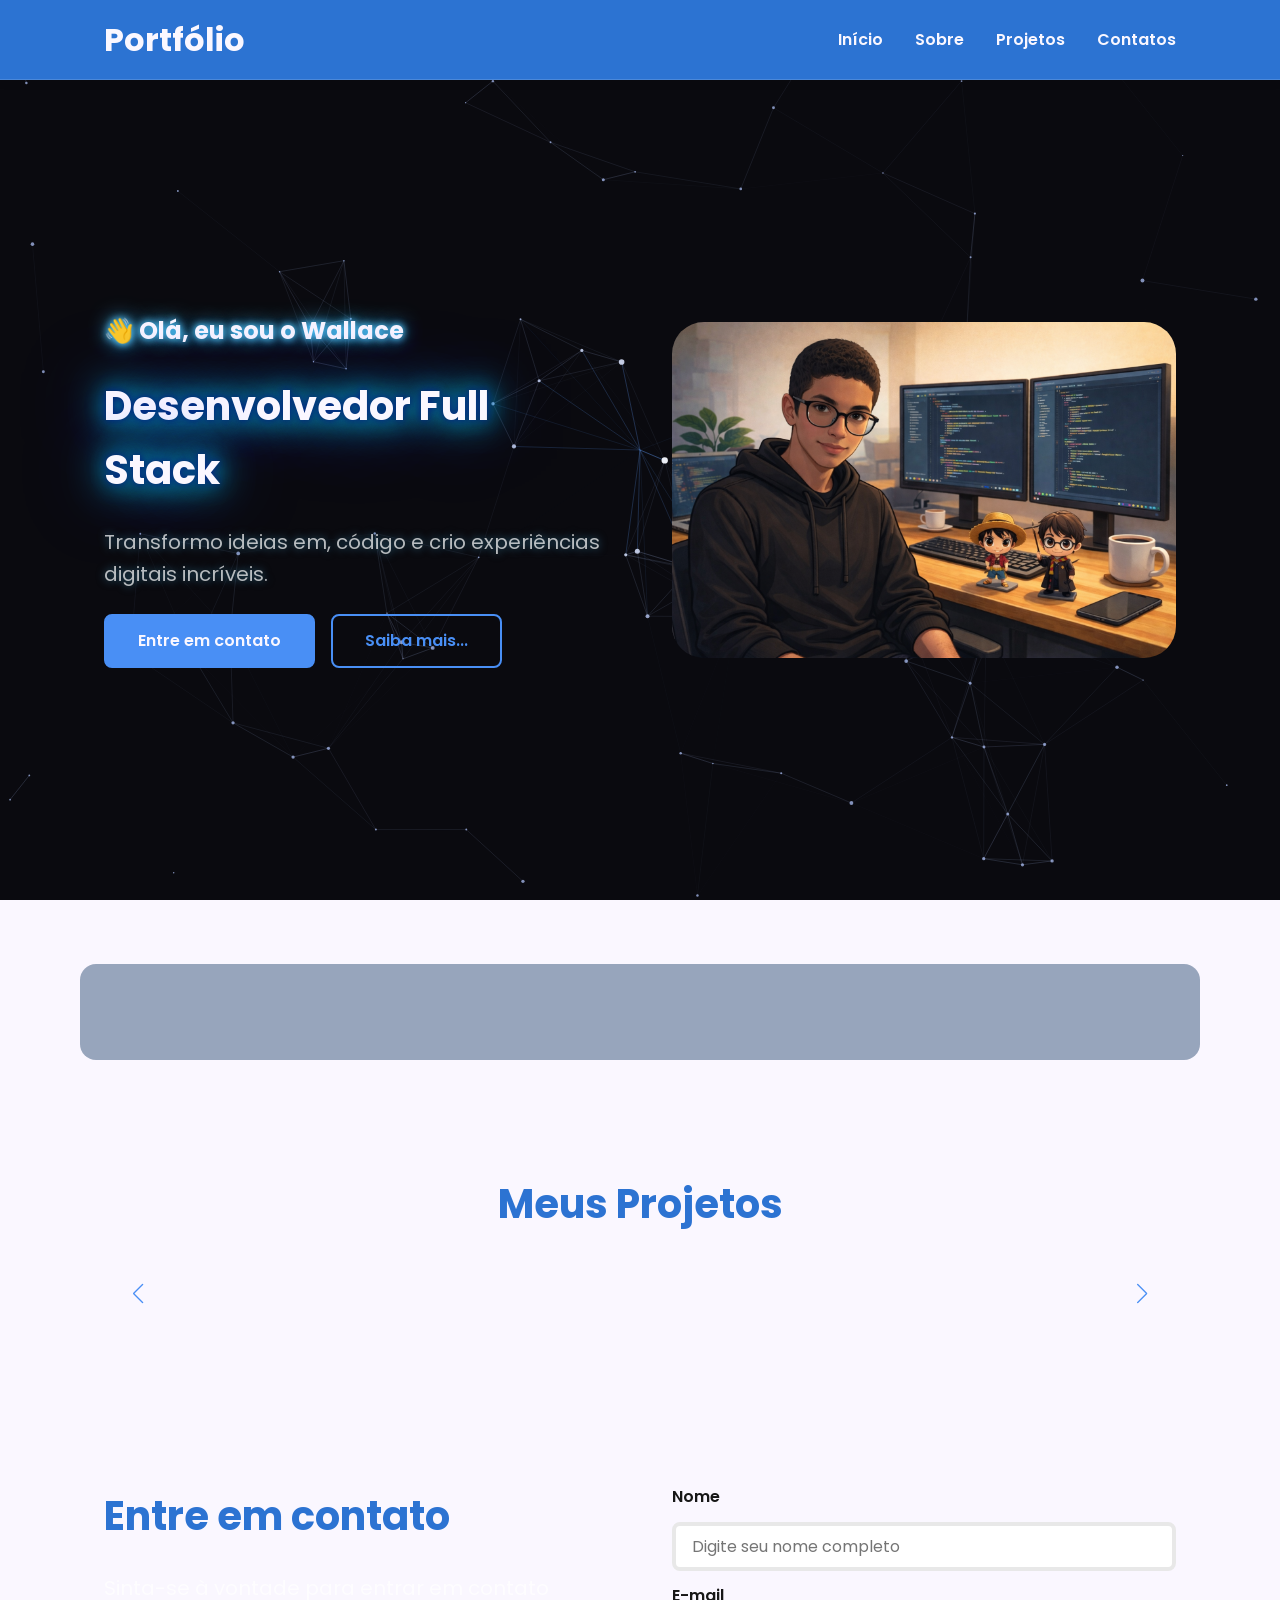
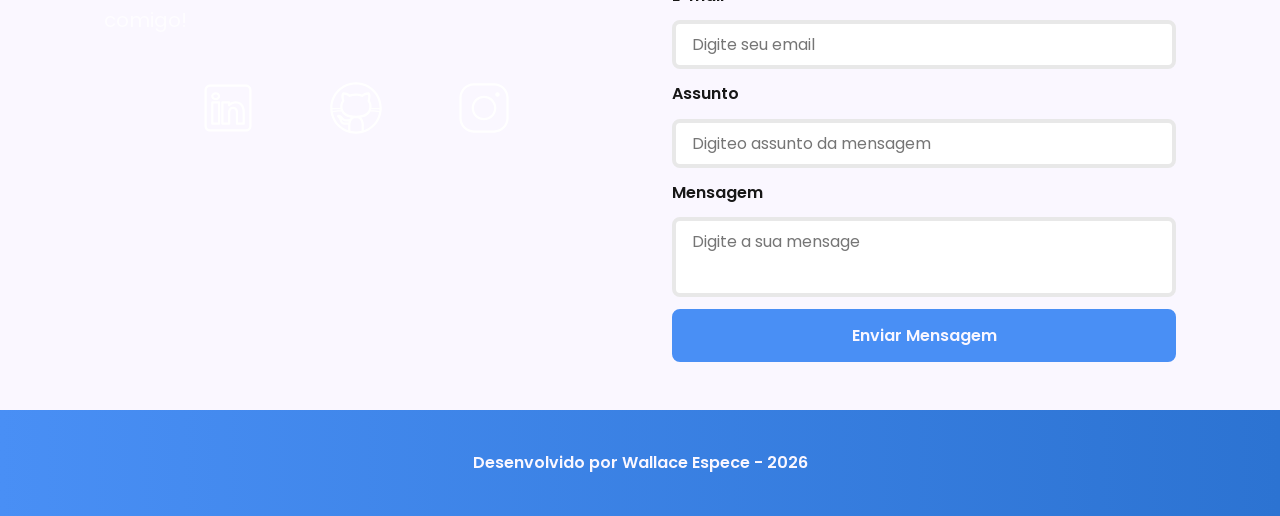
<file: index.html>
<!DOCTYPE html>
<html lang="pt-br">

<head>

    <!-- Fontes do Google -->
<link rel="preconnect" href="https://fonts.googleapis.com">
<link rel="preconnect" href="https://fonts.gstatic.com" crossorigin>
 
    <!-- Fonte do Google - Poppins -->
<link href="https://fonts.googleapis.com/css2?family=Poppins&display=swap" rel="stylesheet">

    <meta charset="UTF-8">
    <meta name="viewport" content="width=device-width, initial-scale=1.0">
    <meta name="author" content="Wallace Espece">
    <meta name="description"
        content="Portfólio do Wallace Espece ,desenvolvedor Full Stack especializado em criar experiências digitais incríveis. Conheça meus projetos e entre em contato.">
    <meta name="robots" content="index, follow">

    <link rel="icon" type="image/svg+xml" href="./assets/img/favicon.svg">

    <!-- SWIPER CSS -->
<link rel="stylesheet" href="https://cdn.jsdelivr.net/npm/swiper@11/swiper-bundle.min.css">
    <!--CSS principal da página-->
    <link rel="stylesheet" href="./assets/css/style.css">

    <title>Portfólio do Wallace</title>
</head>

<body>
    <canvas id="plexus"></canvas>


    <!--Cabeçalho da página-->
    <header>
        <div class="menu-content"> 
        <!--Título do cabeçalho-->
        <a href="index.html" id="titulo">Portfólio</a>

        <!--Menu de Navegação-->
        <nav>
            <ul class="menu-list">
                <li><a href="#hero">Início</a></li>
                <li><a href="#about">Sobre</a></li>
                <li><a href="#projects"> Projetos</a></li>
                <li><a href="#contact">Contatos</a></li>
            </ul>
        </nav>

        </div>
    </header>

    <!--Seção principal da página-->
    <main>
        <!--Seção Hero-->
        <section id="hero" class="section-container hero-container">

            <!--Boas Vindas-->
            <article class="hero-content">
                <span class="neon-label">👋 Olá, eu sou o Wallace</span>
                <h1 class="neon-title">Desenvolvedor Full Stack</h1>
                <p class="neon-text">Transformo ideias em, código e crio experiências digitais incríveis.</p>

                <div class="buttons-container">
                    <a href="#contact" class="botao">Entre em contato</a>
                    <a href="#about" class="botao-outline">Saiba mais...</a>
                </div>
            </article>

            <!-- Imagem da Seção Hero-->
            <figure class="hero-image">
                <img src="./assets/img/image ia.png" alt="Foto do autor do site" class="float-animation">
            </figure>
        </section>

        <!--Seção About-->
        <section id="about" class="section-container about-container">
            
              
                </section>

        <!--Seção Projetos-->
        <section id="projects" class="section-container projects-container">

            <h2>Meus Projetos</h2>

            <!--Swiper Container-->
            <div class="swiper projects-swiper">
                <div class="swiper-wrapper">
  
                </div>

                <!--Botoões de Navegação-->
                <div class="swiper-button-next"> </div>
                <div class="swiper-button-prev"> </div>

                <!---Paginação-->
                <div class="swipper-pagination">

                </div>
            </div>
        </section>

        <!--Seção Contato-->
        <section id="contact" class="section-container contact-container">

            <!--Redes Sociais-->
            <article class="contact-info">
                <h2>Entre em contato</h2>
                <p>Sinta-se à vontade para entrar em contato comigo!</p>

                 <!-- Links para as Redes Sociais -->
                <div class="social-container">
                    <a href="https://www.linkedin.com/in/wallace-espece/" target="_blank" class="social-icon" aria-label="Linkedin">
                    <img src="./assets/icons/social/linkedin.svg" 
                    alt="Link para o LinkdeIn"
                    >
                    </a>

                    
                    <a href="https://github.com/wallaceespy" target="_blank" class="social-icon" aria-label="GitHub">
                    <img src="./assets/icons/social/github.svg" 
                    alt="Link para o GitHub"
                    >
                    </a>

                               <a href="#" target="_blank" class="social-icon" aria-label="Instagram">
            <img src="./assets/icons/social/instagram.svg"
                 alt="Link para o Instagram"
            >
                     </a>           
                </div>
            </article>

            <!--Formulario de Contato -->

            <form id="formulario" action="https://formsubmit.co/9b14a6be4ffe46f0893c2715994771b4
            
            " method="POST">

                <input type="hidden" name="_next" value="https://portifoliowallaceespece.netlify.app//success.html">
                <input type="hidden" name="_captcha" value="false">
            <label for="nome">Nome</label>
            <input id="nome" name="nome" type="text" placeholder="Digite seu nome completo">
            <span id="erro-nome"></span>


            <label for="email">E-mail</label>
            <input id="email" name="email" type="text" placeholder="Digite seu email">
            <span id="erro-email"></span>


            <label for="assunto">Assunto</label>
            <input id="assunto" name="assunto" type="text" placeholder="Digiteo assunto da mensagem">
            <span id="erro-assunto"></span>

         <label for="mensagem">Mensagem</label>
         <textarea id="mensagem" name="mensagem" placeholder="Digite a sua mensage"></textarea>
        <span id="erro-mensagem"></span>

        <button class="botao" type="submit">Enviar Mensagem </button>
            
            </form>
        </section>
    </main>

    <!--Rodapé da página-->
    <footer>
        Desenvolvido por Wallace Espece - 2026
    </footer>


    <!-- SWIPER JS -->
    <script src="https://cdn.jsdelivr.net/npm/swiper@11/swiper-bundle.min.js"></script>

    <!--Scrip principal da página-->
    <script src="./assets/js/script.js"></script>
</body>

</html>
</file>
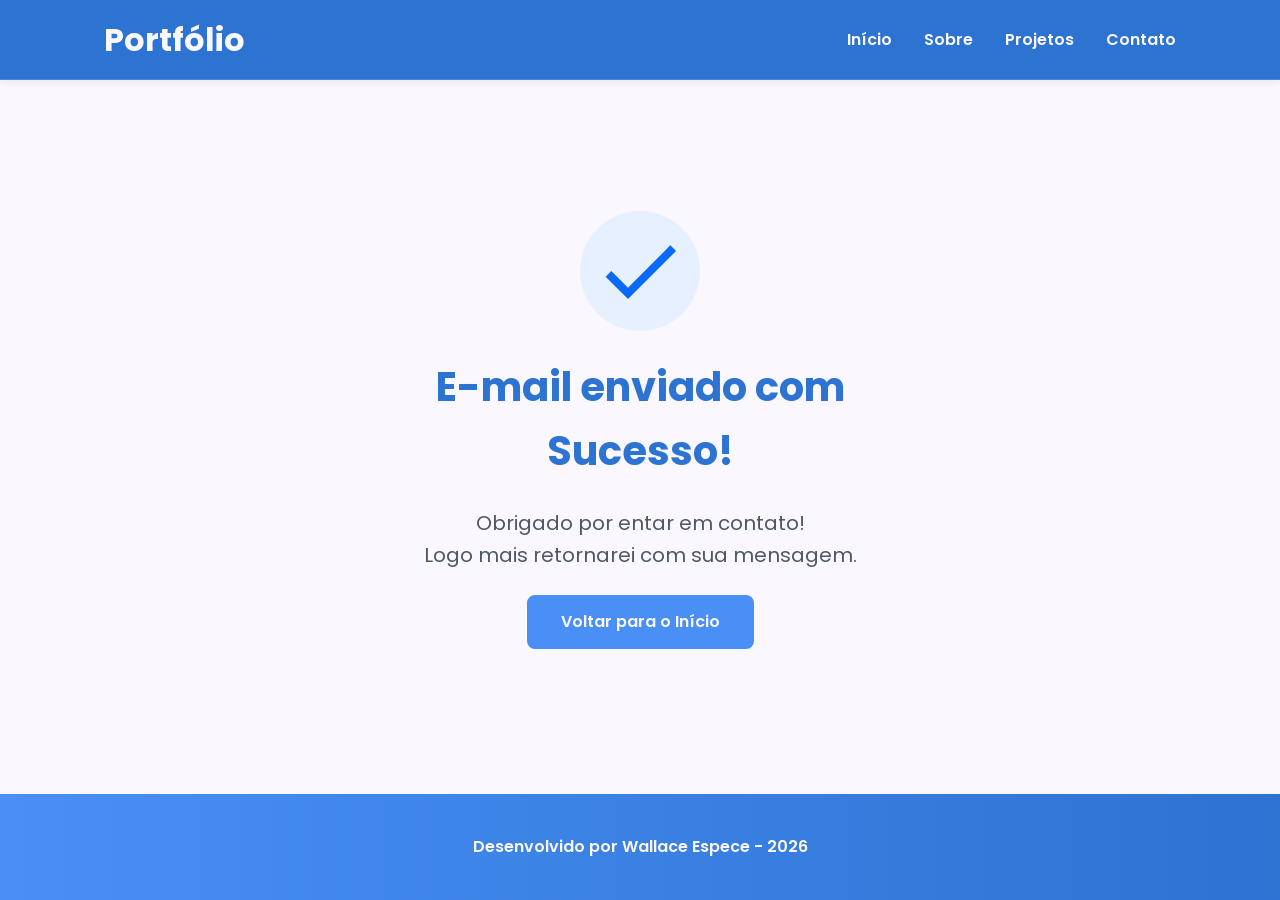
<file: success.html>
<!DOCTYPE html>
<html lang="pt-br">

<head>

    
    <!-- Fontes do Google -->
<link rel="preconnect" href="https://fonts.googleapis.com">
<link rel="preconnect" href="https://fonts.gstatic.com" crossorigin>
 
    <!-- Fonte do Google - Poppins -->
<link href="https://fonts.googleapis.com/css2?family=Poppins&display=swap" rel="stylesheet">


    <meta charset="UTF-8">
    <meta name="viewport" content="width=device-width, initial-scale=1.0">
    <meta name="author" content="Wallace Espece">
    <meta name="description" content="Portfólio Wallace Espece,
     desenvolvedor Full Stack especializado em criar experiências 
    digitais incríveis. Conheça meus projetos e entre em contato.">
    <meta name="robots" content="index, follow">

    <link rel="icon" type="image/svg+xml" href="./assets/img/favicon.svg">

    <link rel="stylesheet" href="./assets/css/style.css">
    <title>Portfólio Wallace Espece</title>
</head>

<body>

    <!-- Cabeçalho da Página (header) -->
    <header class="menu-container">
        <div class="menu-content">
            <a href="index.html" id="titulo">Portfólio</a>

            <nav>
                <ul class="menu-list">
                    <li><a href="index.html#hero">Início</a></li>
                    <li><a href="index.html#about">Sobre</a></li>
                    <li><a href="index.html#projects">Projetos</a></li>
                    <li><a href="index.html#contact">Contato</a></li>
                </ul>
            </nav>
        </div>

    </header>

    <!-- Seção Principal da Página (main) -->

    <main>

        <!-- Mensagem de Sucesso -->

        <section class="sucess-container">
            <article class="sucess-content">
                <figure class="sucess-icon">
                    <img src="./assets/img/success.svg" alt="Ilustração de sucesso" class="float-animation" width="20%">

                </figure>

                <h1>E-mail enviado com Sucesso!</h1>
                <h2>Obrigado por entar em contato! <br> Logo mais retornarei com sua mensagem.</h2>

                <a class="botao" href="index.html">Voltar para o Início</a>

            </article>

        </section>
    </main>

    <!-- Rodapé da Página (footer) -->
    <footer>
        Desenvolvido por Wallace Espece - 2026
    </footer>


</body>

</html>
</file>
<file: assets/css/style.css>
/* Reset do Navegador*/

* {
    margin: 0;
    padding: 0;
    box-sizing: border-box;
    font-family: 'Poppins', sans-serif;
    font-weight: 400;
    text-decoration: none;
    outline: none;
}

/*Variáveis*/

:root {
    /* Paleta de Cores - Purple */
    --purple-50:  #BBD5FB;
    --purple-100: #E7F0FE;
    --purple-200: #cdb3f0;
    --purple-300: #b186e5;
    --purple-400: #9460db;
    --purple-500: #498FF5;
    --purple-600: #5b2ca0;
    --purple-700: #4c2177;
    --purple-800: #2c73d2;
    --purple-900: #2a0e4d;
    --purple-950: #1a0730;
 
    /* Cores Neutras */
    --gray-200: #e8e8e8;
    --gray-400: #505861;
    --black: #171717;
    --white: #FAF7FF;
 
    /* Cores de Estado */
    --error: #e63946;
 
    /* Sombras */
    --shadow-sm: 0 0.25rem 0.5rem rgba(0, 0, 0, 0.05);
    --shadow-md: 0 0.25rem 0.75rem rgba(107, 54, 200, 0.3);
    --shadow-lg: 0 0.5rem 1.5rem rgba(107, 54, 200, 0.2);
 
    /* Espaçamentos */
    --spacing-xs: 0.5rem;
    --spacing-sm: 1rem;
    --spacing-md: 1.5rem;
    --spacing-lg: 2rem;
    --spacing-xl: 3rem;
    --spacing-2xl: 4rem;
 
    /* Tamanhos de Fonte */
    --text-sm: 0.75rem;
    --text-base: 1rem;
    --text-lg: 1.25rem;
    --text-xl: 1.5rem;
    --text-2xl: 2rem;
    --text-3xl: 2.5rem;
 
    /* Border Radius */
    --radius-sm: 0.25rem;
    --radius-md: 0.5rem;
    --radius-lg: 1rem;
    --radius-xl: 2rem;
    --radius-full: 50%;
 
    /* Animação Padrão */
    --transition-default: all 0.3s ease;
}

/*Configurações Básicas*/

html {
    scroll-behavior: smooth; /*rolagem suave*/
}

body {
    display: flex;
    flex-direction: column;
    min-height: 100vh; /*altura do navegador "mínima"*/
    background-color: var(--white);
    line-height: 1.6;
    color: var(--black);
}

main {
    flex: 1;
    /*animação*/
     position: relative;
    z-index: 1;
}

/*Seções - Base Comum - Para todas as seções */ 

.section-container {
    max-width: 70rem;
    margin: 0 auto;
    padding: var(--spacing-xl) var(--spacing-md);
    scroll-margin-top: 6rem; /*6*16= 96 pixel de espaço*/

}

/* Botões*/

.buttons-container {
    display: flex;
    gap: var(--spacing-sm);
}

.botao,
.botao-outline {
    display: inline-block;
    padding: 0.75rem 2rem;
    border: 0.15rem solid transparent;
    border-radius: var(--radius-md);
    font-size: var(--text-base);
    font-weight: 600;
    text-align: center;
    cursor: pointer;
    transition: var(--transition-default);
}

.botao {
    border-color: var(--purple-500);
    background-color: var(--purple-500);
    color: var(--white);
}

.botao:hover {
    border-color: var(--purple-800);
    background-color: var(--purple-800);
    color: var(--white);
    box-shadow: var(--shadow-md);
    transform: translateY(-0.25rem); /*vai dar uma subida quando passar o mouse emcima*/
}

.botao-outline {
    border-color: var(--purple-500);
    background-color: transparent;
    color: var(--purple-500);
}
.botao-outline:hover {
    border-color: var(--purple-500);
    background-color: var(--purple-500);
    color: var(--white);
    box-shadow: var(--shadow-md);
    transform: translateY(-0.25rem); /*vai dar uma subida quando passar o mouse emcima*/
}

/* Botões pequenos - Card Projetos */

.botao.botao-sm,
.botao-outline.botao-sm {
    min-width: 6rem;
    padding: 0.25rem var(--spacing-sm);
    border-width: 0.125rem;
    border-radius: 0.25rem;
    font-size: var(--text-sm); /*texto menor*/
}

/*Seção Header - Cabeçalho e Menu */

header {
    position: sticky; /*quando fizer a rolagem vai passar por debaixo do menu*/
    top: 0;
    z-index: 1000; /* oque vai ficar em cima e que vai ficar embaixo*/
    width: 100%;
    height: 5rem; /*altura 80px de altura*/
    /*border-bottom: var(--spacing-xs) solid var(--gray-200);*/ /* borda inferior*/
    border-bottom: 0.1rem solid rgba(255, 255, 255, 0.15);

    box-shadow: var(--shadow-sm);
    background-color: var(--purple-800);
}

header a {
    font-weight: 600; /*peso da fonte*/
    color: var(--white);
    transition: color 0.3s ease;
}

header a:hover {
    color: var(--purple-100);
}

#titulo {
    font-size: var(--text-2xl);
    font-weight: 700;
}

.menu-content {
    display: flex;
    justify-content: space-between;
    align-items: center;
    max-width: 70rem;
    height: 100%; /*altura maxima do header*/
    margin: 0 auto;
    padding:  0 var(--spacing-md);

}

.menu-list {
    display: flex;
    gap: var(--spacing-lg);
    list-style: none;
}

menu-list a {
    padding: var(--spacing-xs);
}

/* Seção Hero */
.hero-container {
    display: flex;
    align-items: center;
    gap:  var(--spacing-2xl);
    min-height: calc(100vh - 5rem);
}

.hero-content {
    display: flex;
    flex: 1;
    flex-direction: column;
    gap: var(--spacing-md);
}

.hero-content span {
    /*font-size: var(--text-xl);*/
        color: var(--white);

    font-weight: 700;
}

.hero-content h1 {
    /*font-size: var(--text-3xl);*/
        color: var(--white);

    font-weight: 700;
}



.hero-content p,
.about-content p,
.contact-info p {
    font-size: var(--text-lg);
        color: rgba(255, 255, 255, 0.7);

    /*: var(--gray-400);*/
}

.hero-image {
    display: flex;
    flex: 1;
    justify-content: center;
}

.hero-image img {
    width: 100%;
    max-width: 100%;/*so pode crescer*/
    border-radius: var(--radius-xl);
}

/* Animação Flutuante*/

@keyframes float {
    0%
    100% {
        transform:translateY(0);
    }
    50% {
        transform:translateY(-1.25rem);
    }
}

.float-animation {
    animation: float 3s ease-in-out infinite;
}

/*Seção About (Container)*/

.about-container {
    display: flex;
    align-items: center;
    gap: var(--spacing-2xl);
    margin: var(--spacing-2xl)auto;
    border-radius: var(--radius-lg);
    background-color: #002a5765; /* azul escuro */
}

/*Painel Esquerdo (Imagem)*/

.about-image {
    flex: 0 0 17.5rem;
}

.about-image img {
    width: 100%;
    border: 0.35rem solid var(--purple-500);
    border-radius: var(--radius-full);
    box-shadow: var(--shadow-lg);
}

/*alteração*/
.about-content h2 {
    color: var(--white);
}

.about-content p {
    color: rgba(255, 255, 255, 0.85);
}

.data-number {
    color: #4fc3f7; /* azul neon */
}

.data-label {
    color: rgba(255, 255, 255, 0.7);
}

/*Painel Direito (Texto)*/
/*.about-content h2,*/
.projects-container h2,
.contact-info h2 {
    margin-bottom: var(--spacing-md);
    font-size: var(--text-3xl);
    font-weight: 700;
    color: var(--purple-800);
}

.about-content p {
    margin-bottom: var(--spacing-sm);
    text-align: justify;
}

/*Painel Inferior (Botões e Dados do GitHub)*/

.about-buttons-data {
    display: flex;
    justify-content: space-between;
    align-items: center;
    gap: var(--spacing-lg);
    margin-top: var(--spacing-lg);
}

.about-buttons-data .botao {
    margin-right: auto;
}


 /*Card - Dados do GitHub*/

 .data-container {
    display: flex;
    gap: var(--spacing-lg); /*espaçamento entre os intens*/
    margin-top: 0;
 }

 .data-item {
    display: flex;
    flex-direction: column;
    align-items: center;
 }

 .data-number {
    font-size: var(--text-xl);
    font-weight: 700;
    text-align: center;
    color: var(--purple-500);
 }

 .data-label {
    font-size: var(--text-base);
    text-align: center;
    color: var(--gray-400);
 }

 /* Projects*/

 .projects-container {
    scroll-margin-top: 3rem;
    margin: var(--spacing-2xl) auto;
    text-align: center;
 }

 .projects-swiper {
    position: relative;
    width: 100%;
    padding: var(--spacing-sm) var(--spacing-xl) var(--spacing-xl);
    overflow: hidden;
 }

 /*Card Projeto*/

 .project-card {
    display: flex;
    flex-direction: column;
    width: 100%;
    height: 100%;
    border: 0.15rem solid var(--gray-200);
    border-radius: var(--radius-lg);
    background-color: var(--white);
    box-shadow: var(--shadow-sm);
    overflow: hidden;
    transition: var(--transition-default);
 }


 .project-card:hover {
    box-shadow: var(--shadow-lg);
 }

.project-image {
    display: flex;
    justify-content: center;
    align-items: center;
    width: 100%;
    height: 10rem;
    background: linear-gradient(135deg, var(--purple-50) 0%, var(--purple-100) 100%);
}

.project-image img {
  width: 75%;
  height: 75%;
  max-width: 7rem;
  max-height: 7rem;
  object-fit: contain;
  transition: transform 0.3s ease;
}

.project-content {
  display: flex;
  flex: 1;
  flex-direction: column;
  padding: var(--spacing-md);
  text-align: left;
}

.project-content h3 {
  margin-bottom: 0.75rem;
  font-size: var(--text-lg);
  font-weight: 700;
}

.project-content p {
  margin-bottom: var(--spacing-sm);
  font-size: var(--text-base);
  color: var(--gray-400)
}

.project-tags {
  display: flex;
  flex-wrap: wrap;
  gap: var(--spacing-xs)
}

.tag {
  padding: 0.375rem 0.75rem;
  border-radius: var(--radius-sm);
  background-color: var(--purple-100);
  font-size: var(--text-sm);
  font-weight: 600;
  color: var(--purple-800);
}

.project-buttons {
  display: flex;
  justify-content: center;
  align-items: center;
  gap: 0.75rem;
  margin-top: var(--spacing-sm);
}

/* Configuração do Swiper */

.swiper-wrapper {
    align-items: stretch;
}

.swiper-slide {
    display: flex;
    height: auto;
}

/* Botões do Swiper (navegação) */
.swiper-button-next,
.swiper-button-prev {
    width: 3rem;
    height: 3rem;
}

.swiper-button-next:after,
.swiper-button-prev:after {
    font-size: var(--text-lg);
    color: var(--purple-500);
}

.swiper-button-next:hover:after,
.swiper-button-prev:hover:after {
    color: var(--purple-800);
}

/* Indicadores de paginação */
.swiper-pagination-bullet {
    width: 0.75rem;
    height: 0.75rem;
    background-color: var(--gray-200);
    opacity: 1;
}

.swiper-pagination-bullet-active {
    width: var(--spacing-lg);
    border-radius: var(--radius-sm);
    background-color: var(--purple-500);
}

/*Seção contato*/

.contact-container {
    display: grid;
    grid-template-columns: 1fr 1fr;
    gap: var(--spacing-2xl);
}

/*Redes Sociais*/
.contact-info h2 {
    margin-bottom: var(--spacing-md);
}

.contact-info p {
    margin-bottom: var(--spacing-lg);
}

.social-container {
    display: flex;
    justify-content: center;
    gap: var(--spacing-xl);
}

.social-icon {
    width: 5rem;
    height: 5rem;
    padding: 0.75rem;
    border-radius: var(--radius-md);
    transition: var(--transition-default);
}

.social-icon img {
    width: 100%;
    filter: brightness(0) invert(1); /* branco */
    transition: filter 0.3s ease;
}

.social-icon img:hover {
    filter: brightness(0) 
            saturate(100%) 
            invert(29%) 
            sepia(98%) 
            saturate(7490%) 
            hue-rotate(215deg) 
            brightness(85%) 
            contrast(110%);
}

/* Formulario de Contato*/

form {
    display: flex;
    flex-direction: column;
    gap: 0.75rem;
}

form label {
  font-size: var(--text-base);
  font-weight: 600;
}

form input,
form textarea {
    width: 100%;
    padding: 0.5rem var(--spacing-sm);
    border: 0.25rem solid var(--gray-200);
    border-radius: var(--radius-md);
    font-family: inherit;
    font-size: var(--text-base);
    transition: border-color 0.3s ease;
}

form input:focus,
form textarea:focus {
    border-color: var(--purple-500);
    outline: none;
}

form textarea {
    min-height: 5rem;
    resize: none;
}

form span {
    margin-top: -0.75rem;
    font-size: var(--text-sm);
    color: var(--error);
}
 /*Seção Footer*/

 footer {
    padding: 2.5rem;
    background: linear-gradient(to right, var(--purple-500), var(--purple-800));
    font-weight: 600;
    text-align: center;
    color: var(--white);
    /*animção*/
    position: relative;
    z-index: 1;
 }


 /*Seção Success (Container)*/

 .sucess-container {
    display: flex;
    flex-direction: column;
    justify-content: center;
    align-items: center;
    width: 100%;
    min-height: calc(100vh - 12.5rem);
    padding: var(--spacing-xl) var(--spacing-md);

 }

 /*Seção Success - Conteúdo (Texto)*/

 .sucess-content {
    display: flex;
    flex-direction: column;
    align-items: center;
    gap: var(--spacing-md);
    max-width: 37.5rem;
    text-align: center;
 }

.sucess-content h1 {
    font-size: var(--text-3xl);
    font-weight: 700;
    color: var(--purple-800);
}


.sucess-content h2 {
    font-size: var(--text-lg);
    color: var(--gray-400);
}

/*Seção Success - Ícone*/

.sucess-icon {
    display: flex;
    align-items: center;
    justify-content: center;
    width: 7.5rem;
    height: 7.5rem;
    border-radius: var(--radius-full);
    background-color: var(--purple-100);
}

.sucess-icon img {
    width: 6rem;
    height: 6rem;
    filter: brightness(0)
    saturate(100%)
    invert(30%)
    sepia(84%)
    saturate(3501%)
    hue-rotate(209deg)
    brightness(97%)
    contrast(101%);
}

/* Responsividade - Tablet*/
@media screen and (max-width: 1024px) {

    /*Layout, Tipografia e Menu*/
    /* Layout */
    .section-container {
        padding: var(--spacing-lg) var(--spacing-md);
    }

    /* Tipografia */
    .section-container h1 {
        font-size: var(--text-3xl);
    }

    .section-container h2 {
        font-size: var(--text-2xl);
    }

    .section-container p {
        font-size: var(--text-base);
    }

    .section-container span {
        font-size: var(--text-lg);
    }

    .success-content h1 {
        font-size: var(--text-3xl);
    }

    .success-content h2 {
        font-size: var(--text-xl);
    }

    /* Header - Oculta menu em telas pequenas */
    @media (max-width: 768px) {
        .menu-list {
            display: none;
        }
    }

    /* Seção Hero*/
    /* Hero */
.hero-container {
    flex-direction: column-reverse;
    gap: var(--spacing-lg);
    min-height: 60vh;
    text-align: center;
}

.hero-content,
.hero-image {
    width: 90%;
}

.hero-image img {
    object-fit: cover;
}

.buttons-container {
    justify-content: center;
    width: 100%;
}

.hero-container .botao,
.hero-container .botao-outline {
    padding: 0.75rem 1.5rem;
    font-size: 0.95rem;
    white-space: nowrap;
}

/* Seção About*/

.about-container {
    flex-direction: column;
    gap: var(--spacing-md);
    margin: var(--spacing-lg);
    padding: var(--spacing-lg);
}

.about-image {
    flex: 0 0 auto;
    width: 100%;
    display: flex;
    justify-content: center;
}

.about-image img {
    max-width: 16rem;
    width: 100%;
}

.about-content {
    width: 100%;
}

.about-buttons-data {
    flex-direction: column;
    gap: var(--spacing-md);
    align-items: stretch;
}

.about-buttons-data .botao {
    margin-right: 0;
}

.data-container {
    justify-content: center;
    width: 100%;
}

    /*Seção Projects*/

    /* Projects */
.projects-container {
    margin: var(--spacing-lg) auto 0;
}

.projects-swiper {
    margin: 0;
    padding: var(--spacing-sm) var(--spacing-lg) 2.5rem;
}

.project-card {
    width: 300px;
    height: 38rem;
    min-height: 20rem;
    max-height: 38rem;
    max-width: 100%;
}

.project-content {
    display: flex;
    flex-direction: column;
    justify-content: space-between;
    height: 100%;
}

.project-content p {
    flex: 1;
    overflow: hidden;
}

.project-tags {
    min-height: 2.5rem;
    align-items: flex-start;
}

.swiper-wrapper {
    align-items: stretchy;
}

.swiper-slide {
    display: flex;
    justify-content: center;
    align-items: stretchy;
    height: auto;
}

.swiper-button-next,
.swiper-button-prev {
    display: none;
}

 /*Seções Contact e Success*/

    /* Contact */
.contact-container {
    grid-template-columns: 1fr;
    gap: var(--spacing-lg);
    width: 90%;
    margin: 0 auto;
}

/* Success Page */
.success-container {
    padding: var(--spacing-xl) var(--spacing-md);
    min-height: calc(100vh - 10rem);
}

.success-content {
    gap: var(--spacing-lg);
    max-width: 35rem;
}

.success-icon {
    width: 6rem;
    height: 6rem;
}

.success-icon img {
    width: 5rem;
    height: 5rem;
}

}

/*Responsividade para celular*/

@media screen and (max-width: 480px){
    
    .section-container{
        padding: var(--spacing-md) var(--spacing-sm);
    }

        .section-container h1{
            font-size: var(--text-xl);
        }

        .section-container h2 {
            font-size: var(--text-lg);
        }

        .section-container p {
            font-size: var(--text-base);
        }

        .section-container span {
            font-size: var(--text-lg);
        }

        #titulo {
            font-size: var(--text-xl);
        }
        .menu-content{
            justify-content: center;
        }
        .menu-list{
            display: none;
        }

        .hero-container {
            flex-direction: column-reverse;
            gap: var(--spacing-xs);
        }

        .hero-content {
            gap: var(--spacing-xs);
            width: 100%;
        }

        .buttons-container {
            flex-direction: column;
            gap: 0.75rem;
            width: 100%;

        }

        .buttons-container .botao,
        .buttons-container .butao-outiline{
            padding: 0.75rem 1rem;
            font-size: var(--text-base);
            white-space: nowrap;
        }

        .hero-image {
            width: 100%;
        }

        .hero-image img-mode{
            max-width: 20rem; /*20de tamanho*/
        }

        .about-container{
            flex-direction: column;
            margin: var(--spacing-lg) 0.5rem;
            padding: var(--spacing-md);
        }

        .about-image img{
            max-width: 16rem;
        }

        .about-content{
            width: 100%;
        }

        .about-buttons-data{
            flex-direction: column;
            gap: var(--spacing-md);
            align-items: stretch;
        }

        .about-buttons-data .botao,
        .about-buttons-data .botao-outline{
            width: 100%;
            padding: 0.75rem var(--spacing-lg);
            font-size: var(--text-base);
            text-align: center;
        }

        .data-container{
            justify-content: center;
            width: 100%;
        }

        .data-number {
            font-size: var(--text-lg);
        }

        .data-label {
            font-size: var(--text-sm);
        }

        .contact-container{
            grid-template-columns: 1fr;
            gap: var(--spacing-lg);
            width: 100%;
            margin: 0 auto;
        }

        .contact-info{
            width: 100%;
        }

        form{
            width: 100%;
        }
}

/*Animação */
#plexus {
    position: fixed;
    top: 0;
    left: 0;
    z-index: 0;
    background: #0a0a0f;
    width: 100%;
    height: 100%;
}


/*tile neon*/
.neon-title {
    font-size: var(--text-3xl);
    font-weight: 700;
    color: #fff;
    text-shadow:
        0 0 7px #06298b,
        0 0 10px #0207338c,
        0 0 21px #0bacec,
        0 0 42px #10eeee,
        0 0 82px #1740f8;
}

.neon-label {
    font-size: var(--text-xl);
    font-weight: 700;
    color: #4fc3f7;
    text-shadow:
        0 0 7px #4fc3f7,
        0 0 10px #4fc3f7,
        0 0 21px #4fc3f7;
}

.neon-text {
    font-size: var(--text-lg);
    color: rgba(255, 255, 255, 0.8);
    text-shadow: 0 0 8px rgba(79, 195, 247, 0.5);
}
</file>
